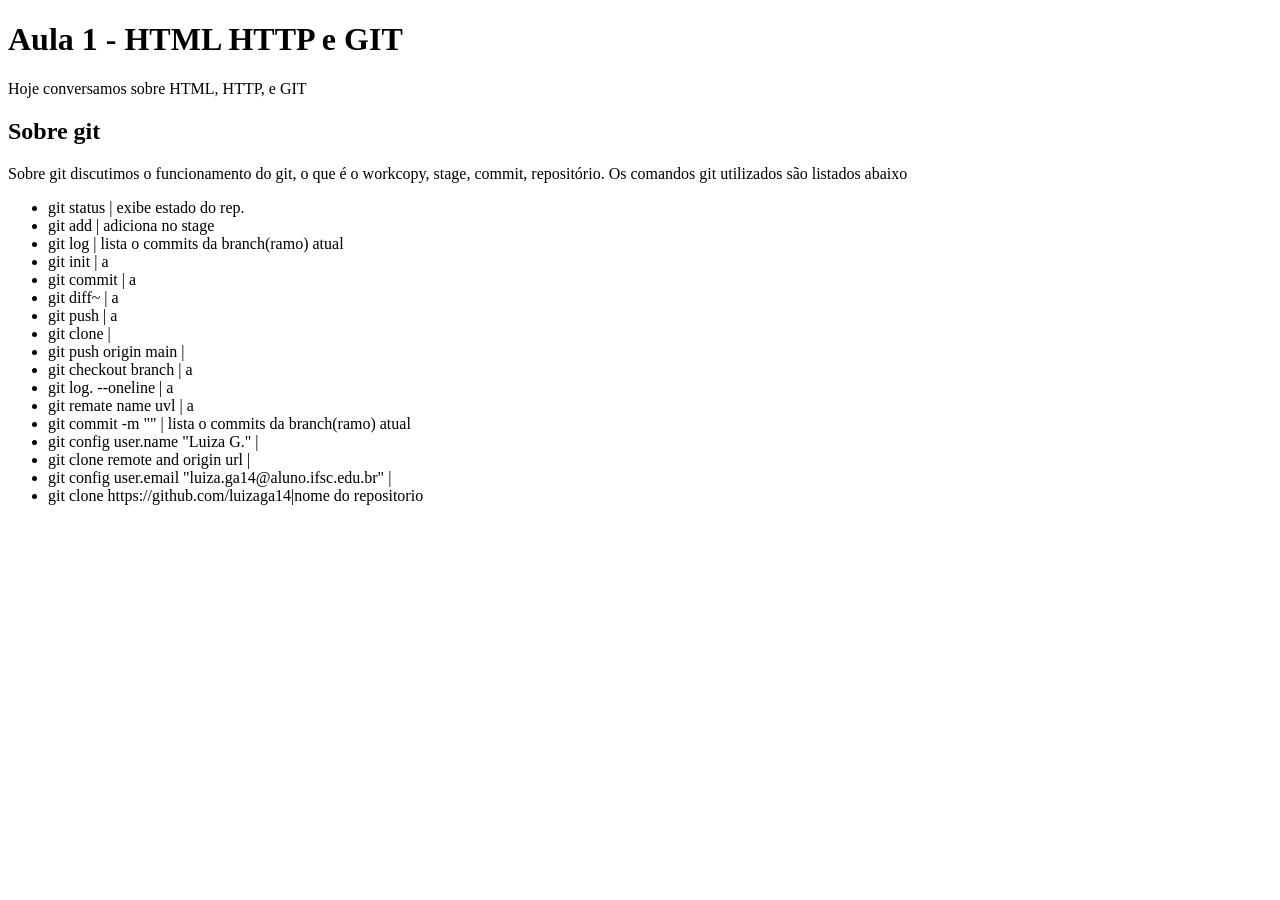
<file: index.html>
<!DOCTYPE html>
<html>
    <head>
    <title>Aula 1</title>
    </head>
    <body>
        <h1>Aula 1 - HTML HTTP e GIT</h1>
        <p>Hoje conversamos sobre HTML, HTTP, e GIT</p>
        <h2>Sobre git</h2>
        <p>Sobre git discutimos o funcionamento do git, o que é o workcopy, stage, commit, repositório. Os comandos git utilizados são listados abaixo</p>

        <ul> 
            <li>git status    | exibe estado do rep.</li>
            <li>git add       | adiciona no stage </li>
            <li>git log       | lista o commits da branch(ramo) atual</li>
            <li>git init      |  a</li>
            <li>git commit    |  a</li>
            <li>git diff~     |  a</li>
            <li>git push      |  a</li>
            <li>git clone     | </li>
            <li>git push origin main | </li>
            <li>git checkout branch  |  a</li>
            <li>git log. --oneline   |  a</li> 
            <li>git remate name uvl  |  a</li>
            <li>git commit -m ""     | lista o commits da branch(ramo) atual</li>
            <li>git config user.name "Luiza G."   | </li>
            <li>git clone remote and origin url   | </li>
            <li>git config user.email "luiza.ga14@aluno.ifsc.edu.br" | </li>
            <li>git clone  https://github.com/luizaga14|nome do repositorio </li>
        </ul>
    </body>
    <body>
        <!-- comentário em html-->
        <!-- tag é um marcado HTML para declarar um elemento 
         no documento,o HTML é uma linguagem e marcação, não 
         possui variáveis ou estruturas decontrole -->
    </body>
</html>
</file>
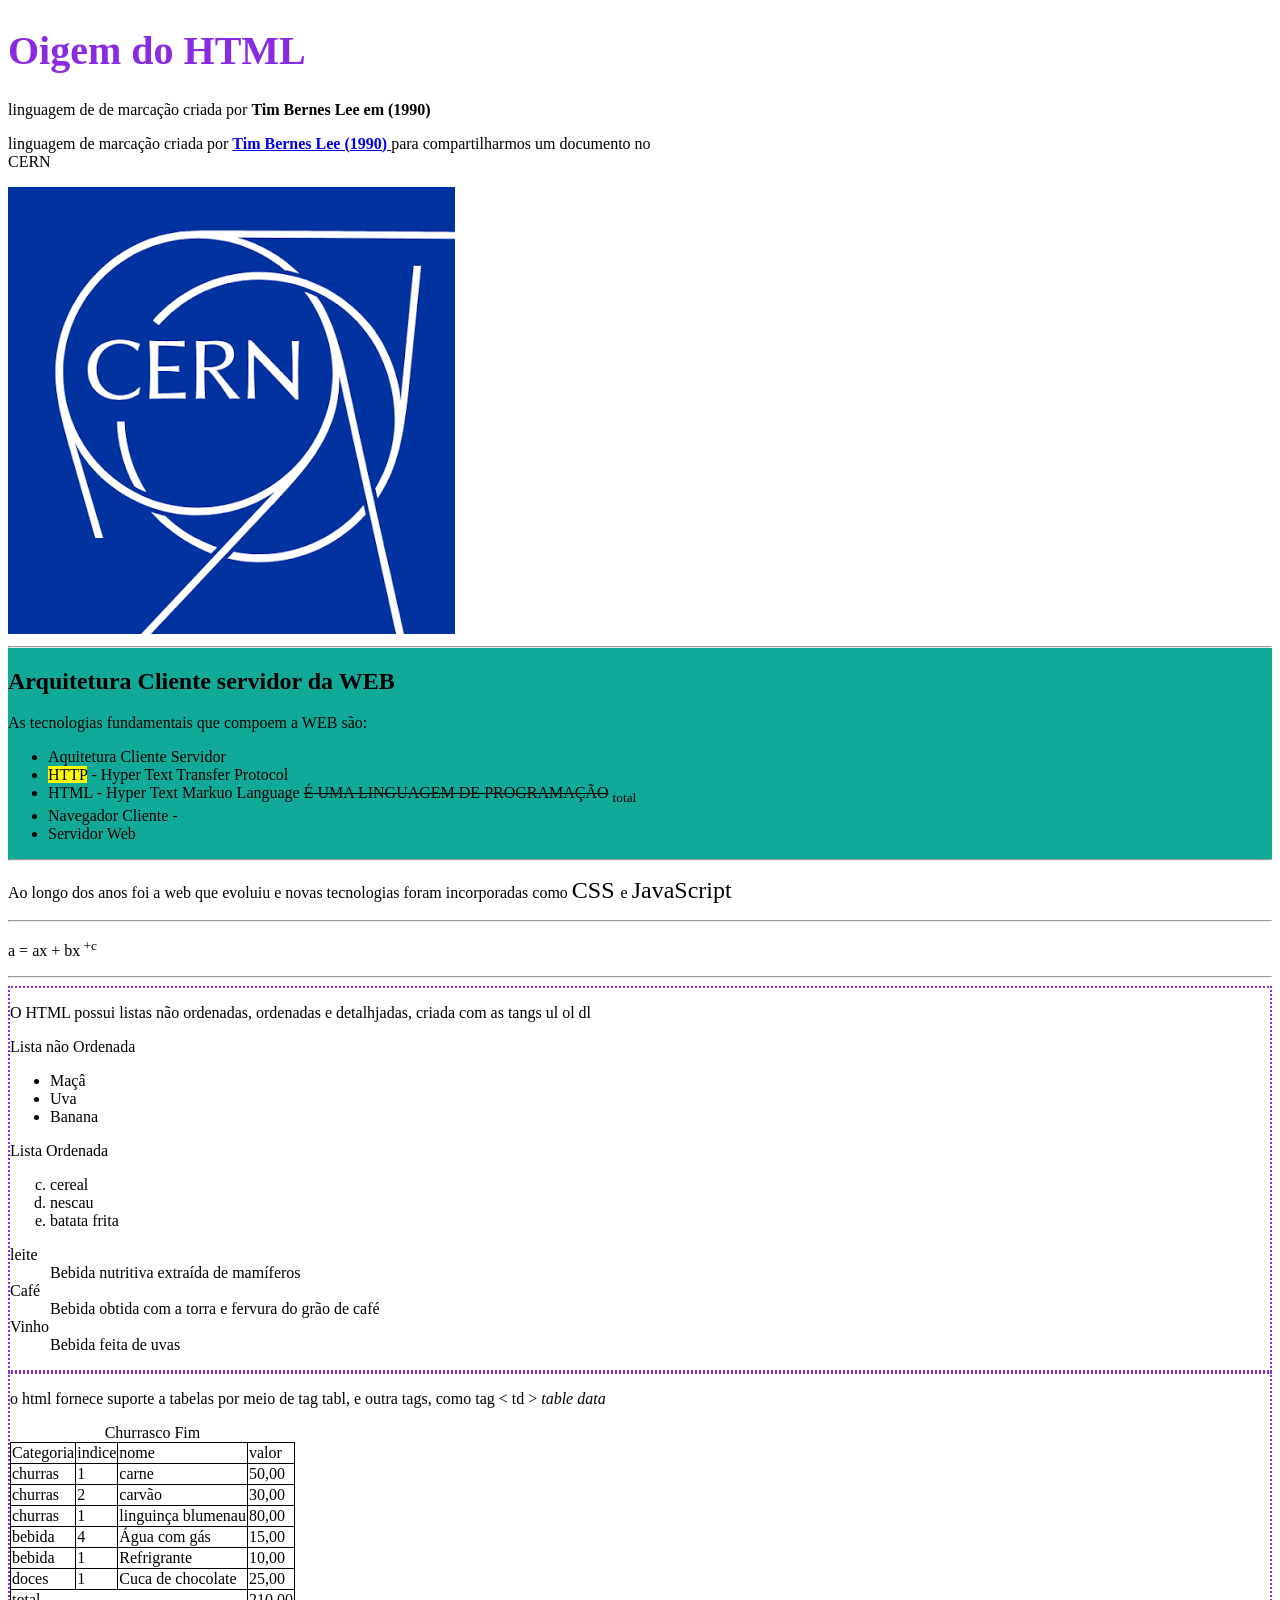
<file: html.html>
<!DOCTYPE html>
<html lang="en">
<head>
    <meta charset="UTF-8">
    <meta name="viewport" content="width=device-width, initial-scale=1.0">
    <title>Linguagem HTML</title>
    <style>
        h1{ color: blueviolet;}
        h1{ font-size: 2.5em}
        span{font-size: 1.5em;}
        section{
            border: 2px dotted blueviolet;;
        }
        div{
            background-color: #1a9;
        }
        table, td{border: 1px solid black;
            border-collapse: collapse;
        }
    </style>
</head>
<body>
    <h1> Oigem do HTML</h1>
    <p> linguagem de de marcação criada por 
        <strong> Tim Bernes Lee em (1990) </strong> 
    </p>
    <p> linguagem de marcação criada por 
        <a href="https://pt.wikipedia.org/wiki/Tim_Bernes-Lee">
        <strong> Tim Bernes Lee (1990)</strong>
    </a>
        para compartilharmos um documento no <br>CERN
    </p>
        <img draggable src="cern.png">
        <git add src = "cern.png">
    
    <div>
        <hr>
        
    <h2> Arquitetura Cliente servidor da WEB </h2>
    <p> As tecnologias fundamentais que compoem a WEB são: </p>
    <ul>
        <li> Aquitetura Cliente Servidor </li>
        <Li> <mark> HTTP</mark> - Hyper Text Transfer Protocol </Li>
        <li> HTML - Hyper Text Markuo Language <DEL> É UMA LINGUAGEM DE PROGRAMAÇÃO</DEL> <sub> total</sub></li>
        <li> Navegador Cliente - </li>  
        <li> Servidor Web </li>
    </ul>

     <hr>
    </div>

    <p> Ao longo dos anos foi a web que evoluiu e novas
     tecnologias foram incorporadas como <span> CSS </span> e <span> JavaScript </span> </p>

      <hr>

      <p> a = ax + bx<sup> +c</sup></p>
      <hr>

      <section id ="listas">

         <p>
            O HTML possui listas não ordenadas, ordenadas e detalhjadas, criada com as tangs ul ol dl
        </p>

        <p>Lista não Ordenada</p>
        <ul>
            <li>Maçâ</li>
            <li>Uva</li>
            <li>Banana</li>
        </ul>

        <p>Lista Ordenada</p>
        <ol type = "a" start = "3">
            <li>cereal</li>
            <li>nescau</li>
            <li>batata frita</li>
        </ol>

        <dl>
            <dt>leite</dt>
            <dd>Bebida nutritiva extraída de mamíferos</dd>

            <dt>Café</dt>
            <dd>Bebida obtida com a torra e fervura do grão de café</dd>

            <dt>Vinho</dt>
            <dd>Bebida feita de uvas</dd>
        </dl>
      </section>
      <section id = "tabelas">
        <p> o html fornece suporte a tabelas por meio de tag tabl, 
        e outra tags, como tag &lt td &gt <i> table data </i></p>
        <table> 
            <caption> Churrasco Fim</caption>
            <tr>
                <td>Categoria </td>
                <td>indice </td>
                <td>nome </td>
                <td>valor </td>
            </tr>
            <tr>
                <td>churras</td>
                <td>1</td>
                <td>carne</td>
                <td>50,00</td>
            </tr>
            <tr>
                <td>churras</td>
                <td>2</td>
                <td>carvão</td>
                <td>30,00</td>
            </tr>
            <tr>
                <td>churras</td>
                <td>1</td>
                <td>linguinça blumenau </td>
                <td>80,00</td>
            </tr>
            <tr>
                <td>bebida</td>
                <td>4</td>
                <td>Água com gás</td>
                <td>15,00</td>
            </tr>
            <tr>
                <td>bebida</td>
                <td>1</td>
                <td>Refrigrante</td>
                <td>10,00</td>
            </tr>
            <tr>
                <td>doces</td>
                <td>1</td>
                <td>Cuca de chocolate </td>
                <td>25,00</td>
            </tr>
            <tr>
                <td colspan = "3">total</td>
                <td>210,00</td>
            </tr>
            
        </table>
      </section>
</body>
</html>
</file>
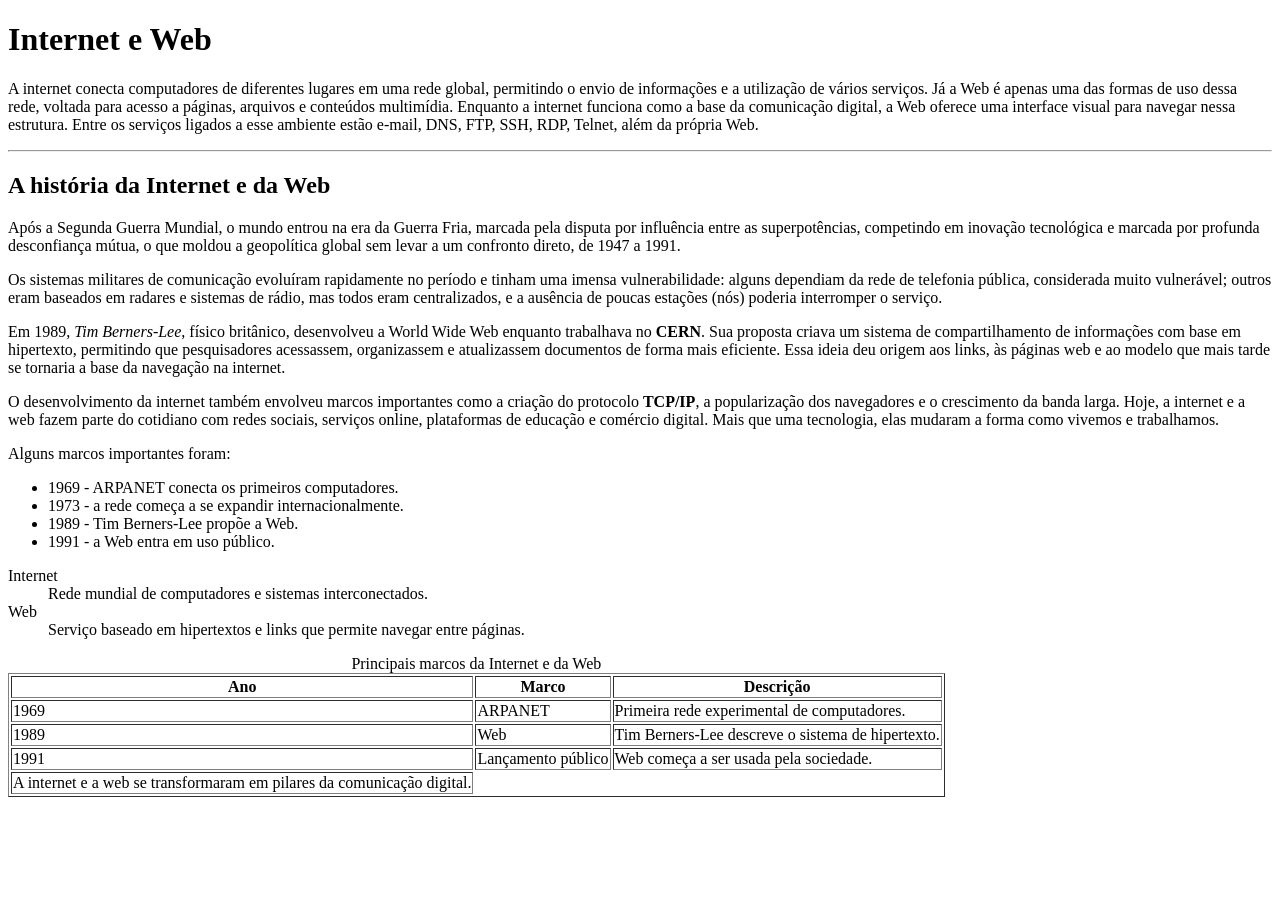
<file: ppi1_lista1/1.html>
<!DOCTYPE html>
<html lang="pt-BR">
<head>
    <meta charset="UTF-8">
    <meta name="viewport" content="width=device-width, initial-scale=1.0">
    <title>Internet e Web</title>
</head>
<body>
    <!--Autor: Luiza | Data: 29/09/2026-->

    <div>
        <h1>Internet e Web</h1>
        <p>
            A internet conecta computadores de diferentes lugares em uma rede global, permitindo o envio de informações e a utilização de vários serviços.
            Já a Web é apenas uma das formas de uso dessa rede, voltada para acesso a páginas, arquivos e conteúdos multimídia.
            Enquanto a internet funciona como a base da comunicação digital, a Web oferece uma interface visual para navegar nessa estrutura.
            Entre os serviços ligados a esse ambiente estão e-mail, DNS, FTP, SSH, RDP, Telnet, além da própria Web.
        </p>
    </div>

    <hr>

    <div>
        <h2>A história da Internet e da Web</h2>
        <p>
            Após a Segunda Guerra Mundial, o mundo entrou na era da Guerra Fria, marcada pela disputa por influência entre as superpotências,
            competindo em inovação tecnológica e marcada por profunda desconfiança mútua, o que moldou a geopolítica global sem levar a um
            confronto direto, de 1947 a 1991.
        </p>

        <p>
            Os sistemas militares de comunicação evoluíram rapidamente no período e tinham uma imensa vulnerabilidade: alguns dependiam da
            rede de telefonia pública, considerada muito vulnerável; outros eram baseados em radares e sistemas de rádio, mas todos eram
            centralizados, e a ausência de poucas estações (nós) poderia interromper o serviço.
        </p>

        <p>
            Em 1989, <i>Tim Berners-Lee</i>, físico britânico, desenvolveu a World Wide Web enquanto trabalhava no <strong>CERN</strong>.
            Sua proposta criava um sistema de compartilhamento de informações com base em hipertexto, permitindo que pesquisadores acessassem,
            organizassem e atualizassem documentos de forma mais eficiente. Essa ideia deu origem aos links, às páginas web e ao modelo que
            mais tarde se tornaria a base da navegação na internet.
        </p>

        <p>
            O desenvolvimento da internet também envolveu marcos importantes como a criação do protocolo <strong>TCP/IP</strong>, a popularização
            dos navegadores e o crescimento da banda larga. Hoje, a internet e a web fazem parte do cotidiano com redes sociais, serviços online,
            plataformas de educação e comércio digital. Mais que uma tecnologia, elas mudaram a forma como vivemos e trabalhamos.
        </p>

        <p>
            Alguns marcos importantes foram:<br>
        </p>
        <ul>
            <li>1969 - ARPANET conecta os primeiros computadores.</li>
            <li>1973 - a rede começa a se expandir internacionalmente.</li>
            <li>1989 - Tim Berners-Lee propõe a Web.</li>
            <li>1991 - a Web entra em uso público.</li>
        </ul>

        <dl>
            <dt>Internet</dt>
            <dd>Rede mundial de computadores e sistemas interconectados.</dd>
            <dt>Web</dt>
            <dd>Serviço baseado em hipertextos e links que permite navegar entre páginas.</dd>
        </dl>

        <table border="1">
            <caption>Principais marcos da Internet e da Web</caption>
            <thead>
                <tr>
                    <th>Ano</th>
                    <th>Marco</th>
                    <th>Descrição</th>
                </tr>
            </thead>
            <tbody>
                <tr>
                    <td>1969</td>
                    <td>ARPANET</td>
                    <td>Primeira rede experimental de computadores.</td>
                </tr>
                <tr>
                    <td>1989</td>
                    <td>Web</td>
                    <td>Tim Berners-Lee descreve o sistema de hipertexto.</td>
                </tr>
                <tr>
                    <td>1991</td>
                    <td>Lançamento público</td>
                    <td>Web começa a ser usada pela sociedade.</td>
                </tr>
            </tbody>
            <tfoot>
                <tr>
                    <td>A internet e a web se transformaram em pilares da comunicação digital.</td>
                </tr>
            </tfoot>
        </table>
    </div>
</body>
</html>
</file>
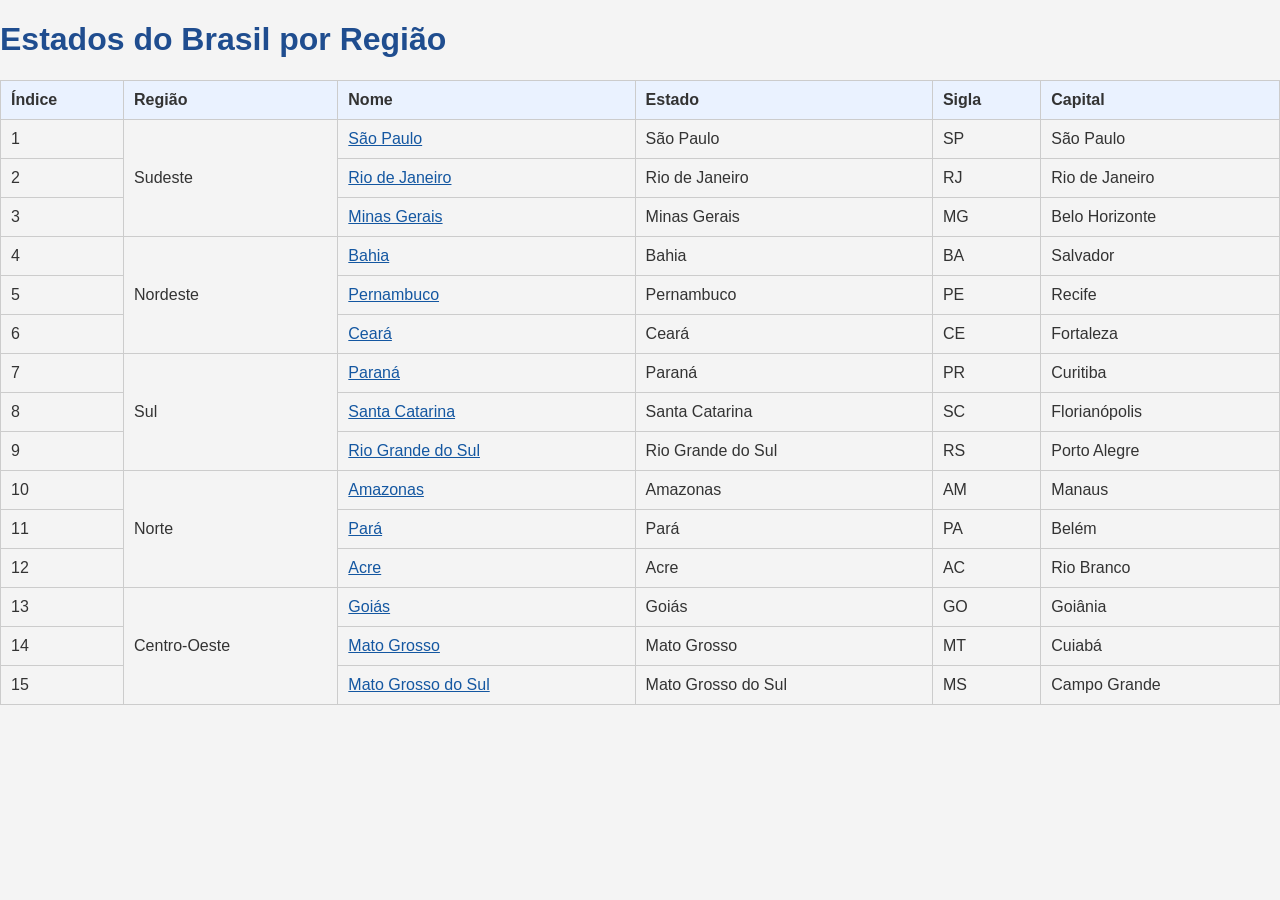
<file: ppi1_lista1/3_tabela_uf.html>
<!DOCTYPE html>
<html lang="pt-BR">
<head>
    <meta charset="UTF-8">
    <meta name="viewport" content="width=device-width, initial-scale=1.0">
    <title>Estados do Brasil</title>
    <link rel="stylesheet" href="style.css">
</head>
<body>
    <h1>Estados do Brasil por Região</h1>

    <table border="1" cellpadding="8" cellspacing="0">
        <thead>
            <tr>
                <th>Índice</th>
                <th>Região</th>
                <th>Nome</th>
                <th>Estado</th>
                <th>Sigla</th>
                <th>Capital</th>
            </tr>
        </thead>

        <tbody>
            <tr>
                <td>1</td>
                <td rowspan="3">Sudeste</td>
                <td><a href="https://pt.wikipedia.org/wiki/S%C3%A3o_Paulo_(estado)" target="_blank">São Paulo</a></td>
                <td>São Paulo</td>
                <td>SP</td>
                <td>São Paulo</td>
            </tr>
            <tr>
                <td>2</td>
                <td><a href="https://pt.wikipedia.org/wiki/Rio_de_Janeiro_(estado)" target="_blank">Rio de Janeiro</a></td>
                <td>Rio de Janeiro</td>
                <td>RJ</td>
                <td>Rio de Janeiro</td>
            </tr>
            <tr>
                <td>3</td>
                <td><a href="https://pt.wikipedia.org/wiki/Minas_Gerais" target="_blank">Minas Gerais</a></td>
                <td>Minas Gerais</td>
                <td>MG</td>
                <td>Belo Horizonte</td>
            </tr>

            <tr>
                <td>4</td>
                <td rowspan="3">Nordeste</td>
                <td><a href="https://pt.wikipedia.org/wiki/Bahia" target="_blank">Bahia</a></td>
                <td>Bahia</td>
                <td>BA</td>
                <td>Salvador</td>
            </tr>
            <tr>
                <td>5</td>
                <td><a href="https://pt.wikipedia.org/wiki/Pernambuco" target="_blank">Pernambuco</a></td>
                <td>Pernambuco</td>
                <td>PE</td>
                <td>Recife</td>
            </tr>
            <tr>
                <td>6</td>
                <td><a href="https://pt.wikipedia.org/wiki/Cear%C3%A1" target="_blank">Ceará</a></td>
                <td>Ceará</td>
                <td>CE</td>
                <td>Fortaleza</td>
            </tr>

            <tr>
                <td>7</td>
                <td rowspan="3">Sul</td>
                <td><a href="https://pt.wikipedia.org/wiki/Paran%C3%A1" target="_blank">Paraná</a></td>
                <td>Paraná</td>
                <td>PR</td>
                <td>Curitiba</td>
            </tr>
            <tr>
                <td>8</td>
                <td><a href="https://pt.wikipedia.org/wiki/Santa_Catarina" target="_blank">Santa Catarina</a></td>
                <td>Santa Catarina</td>
                <td>SC</td>
                <td>Florianópolis</td>
            </tr>
            <tr>
                <td>9</td>
                <td><a href="https://pt.wikipedia.org/wiki/Rio_Grande_do_Sul" target="_blank">Rio Grande do Sul</a></td>
                <td>Rio Grande do Sul</td>
                <td>RS</td>
                <td>Porto Alegre</td>
            </tr>

            <tr>
                <td>10</td>
                <td rowspan="3">Norte</td>
                <td><a href="https://pt.wikipedia.org/wiki/Amazonas" target="_blank">Amazonas</a></td>
                <td>Amazonas</td>
                <td>AM</td>
                <td>Manaus</td>
            </tr>
            <tr>
                <td>11</td>
                <td><a href="https://pt.wikipedia.org/wiki/Par%C3%A1" target="_blank">Pará</a></td>
                <td>Pará</td>
                <td>PA</td>
                <td>Belém</td>
            </tr>
            <tr>
                <td>12</td>
                <td><a href="https://pt.wikipedia.org/wiki/Acre" target="_blank">Acre</a></td>
                <td>Acre</td>
                <td>AC</td>
                <td>Rio Branco</td>
            </tr>

            <tr>
                <td>13</td>
                <td rowspan="3">Centro-Oeste</td>
                <td><a href="https://pt.wikipedia.org/wiki/Goi%C3%A1s" target="_blank">Goiás</a></td>
                <td>Goiás</td>
                <td>GO</td>
                <td>Goiânia</td>
            </tr>
            <tr>
                <td>14</td>
                <td><a href="https://pt.wikipedia.org/wiki/Mato_Grosso" target="_blank">Mato Grosso</a></td>
                <td>Mato Grosso</td>
                <td>MT</td>
                <td>Cuiabá</td>
            </tr>
            <tr>
                <td>15</td>
                <td><a href="https://pt.wikipedia.org/wiki/Mato_Grosso_do_Sul" target="_blank">Mato Grosso do Sul</a></td>
                <td>Mato Grosso do Sul</td>
                <td>MS</td>
                <td>Campo Grande</td>
            </tr>
        </tbody>
    </table>
</body>
</html>
</file>
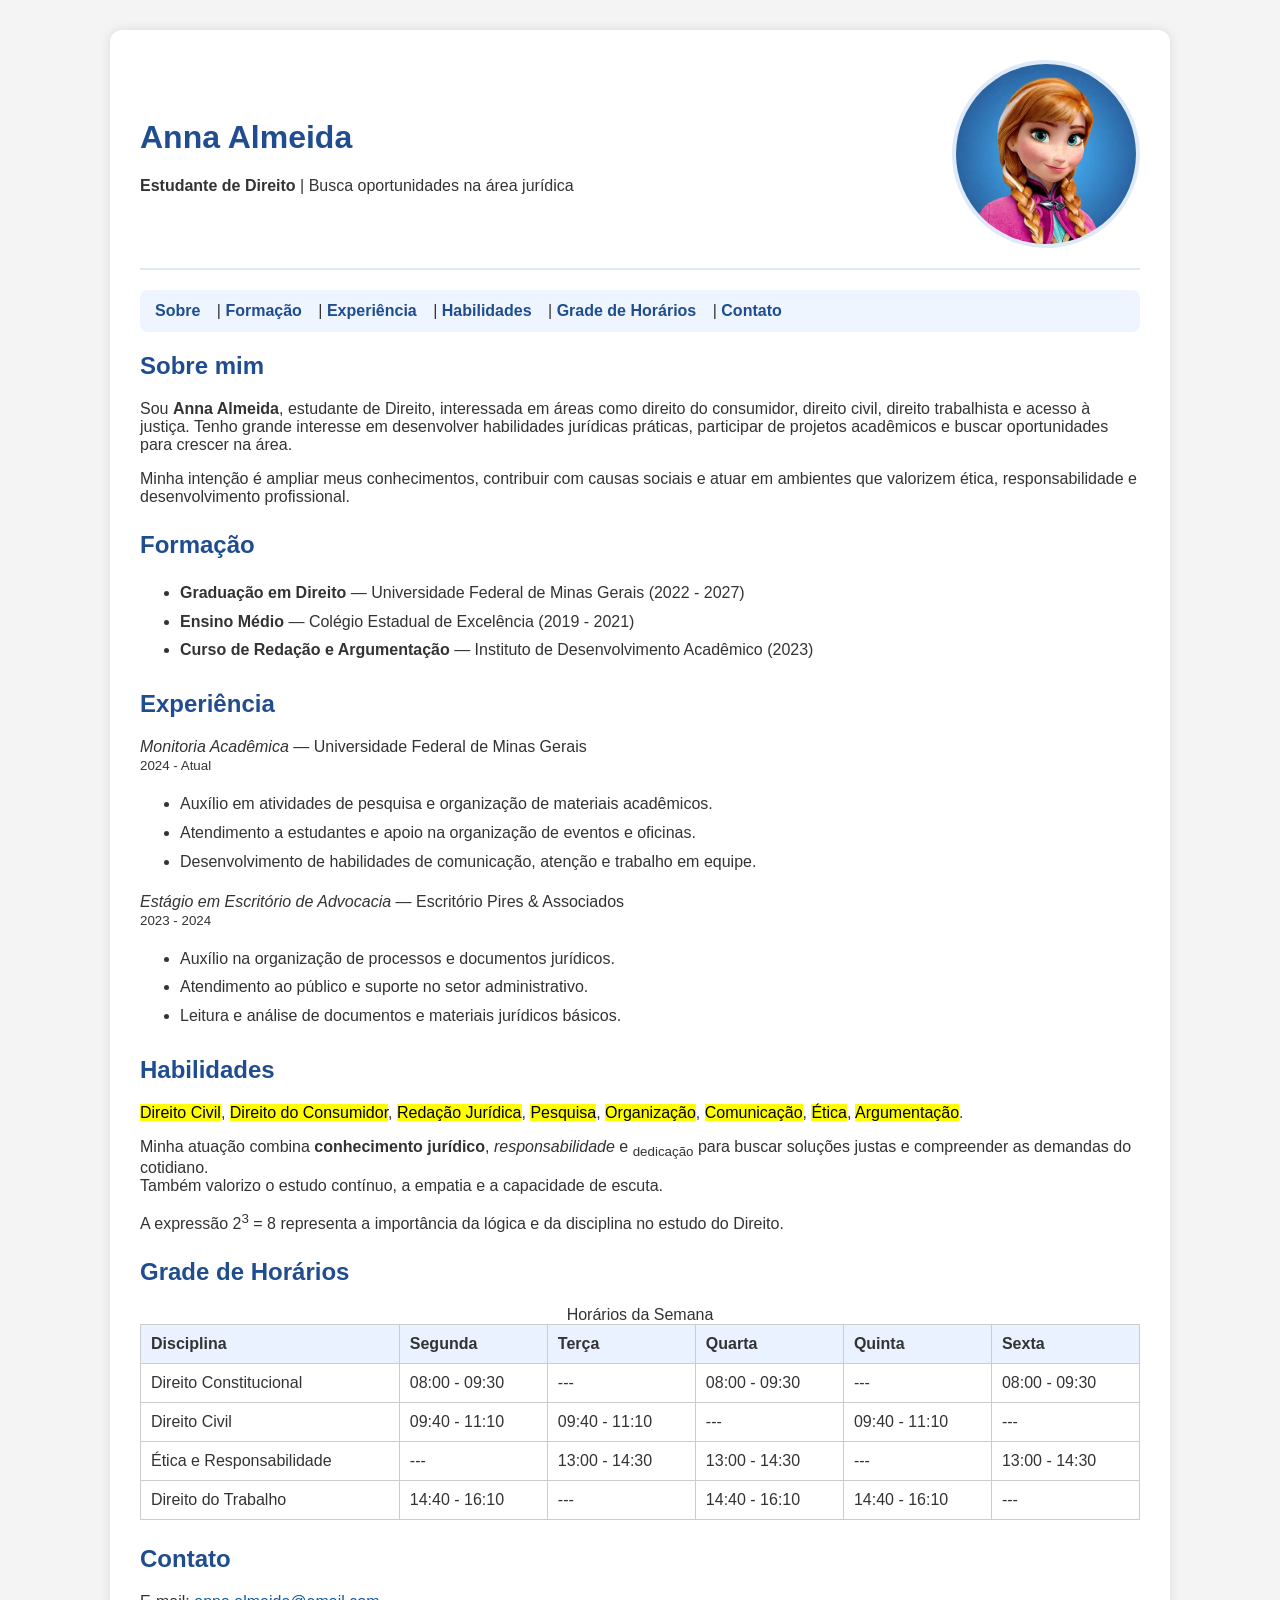
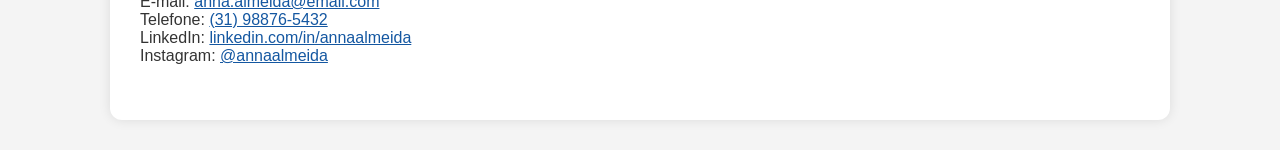
<file: ppi1_lista1/4_curriculo.html>
<!DOCTYPE html>
<html lang="pt-BR">
<head>
    <meta charset="UTF-8">
    <meta name="viewport" content="width=device-width, initial-scale=1.0">
    <title>Currículo de Ana Souza</title>
    <link rel="stylesheet" href="style.css">
</head>
<body>
    <div class="container">
        <header class="topo">
            <div>
                <h1>Anna Almeida</h1>
                <p><strong>Estudante de Direito</strong> | Busca oportunidades na área jurídica</p>
            </div>
            <img src="anna.jpg" alt="Estudante de Direito" width="150" height="150">
        </header>

        <div class="menu">
            <a href="#sobre">Sobre</a> |
            <a href="#formacao">Formação</a> |
            <a href="#experiencia">Experiência</a> |
            <a href="#habilidades">Habilidades</a> |
            <a href="#horarios">Grade de Horários</a> |
            <a href="#contato">Contato</a>
        </div>

        <section id="sobre">
            <h2>Sobre mim</h2>
            <p>
                Sou <strong>Anna Almeida</strong>, estudante de Direito, interessada em áreas como direito do consumidor,
                direito civil, direito trabalhista e acesso à justiça. Tenho grande interesse em desenvolver habilidades
                jurídicas práticas, participar de projetos acadêmicos e buscar oportunidades para crescer na área.
            </p>
            <p>
                Minha intenção é ampliar meus conhecimentos, contribuir com causas sociais e atuar em ambientes que
                valorizem ética, responsabilidade e desenvolvimento profissional.
            </p>
        </section>

        <section id="formacao">
            <h2>Formação</h2>
            <ul>
                <li><strong>Graduação em Direito</strong> — Universidade Federal de Minas Gerais (2022 - 2027)</li>
                <li><strong>Ensino Médio</strong> — Colégio Estadual de Excelência (2019 - 2021)</li>
                <li><strong>Curso de Redação e Argumentação</strong> — Instituto de Desenvolvimento Acadêmico (2023)</li>
            </ul>
        </section>

        <section id="experiencia">
            <h2>Experiência</h2>
            <p>
                <em>Monitoria Acadêmica</em> — Universidade Federal de Minas Gerais<br>
                <small>2024 - Atual</small>
            </p>
            <ul>
                <li>Auxílio em atividades de pesquisa e organização de materiais acadêmicos.</li>
                <li>Atendimento a estudantes e apoio na organização de eventos e oficinas.</li>
                <li>Desenvolvimento de habilidades de comunicação, atenção e trabalho em equipe.</li>
            </ul>

            <p>
                <em>Estágio em Escritório de Advocacia</em> — Escritório Pires & Associados<br>
                <small>2023 - 2024</small>
            </p>
            <ul>
                <li>Auxílio na organização de processos e documentos jurídicos.</li>
                <li>Atendimento ao público e suporte no setor administrativo.</li>
                <li>Leitura e análise de documentos e materiais jurídicos básicos.</li>
            </ul>
        </section>

        <section id="habilidades">
            <h2>Habilidades</h2>
            <p>
                <mark>Direito Civil</mark>, <mark>Direito do Consumidor</mark>, <mark>Redação Jurídica</mark>, <mark>Pesquisa</mark>,
                <mark>Organização</mark>, <mark>Comunicação</mark>, <mark>Ética</mark>, <mark>Argumentação</mark>.
            </p>

            <p>
                Minha atuação combina <strong>conhecimento jurídico</strong>, <em>responsabilidade</em> e <sub>dedicação</sub>
                para buscar soluções justas e compreender as demandas do cotidiano.<br>
                Também valorizo o estudo contínuo, a empatia e a capacidade de escuta.
            </p>

            <p>
                A expressão 2<sup>3</sup> = 8 representa a importância da lógica e da disciplina no estudo do Direito.
            </p>
        </section>

        <section id="horarios">
            <h2>Grade de Horários</h2>
            <table>
                <caption>Horários da Semana</caption>
                <thead>
                    <tr>
                        <th>Disciplina</th>
                        <th>Segunda</th>
                        <th>Terça</th>
                        <th>Quarta</th>
                        <th>Quinta</th>
                        <th>Sexta</th>
                    </tr>
                </thead>
                <tbody>
                    <tr>
                        <td>Direito Constitucional</td>
                        <td>08:00 - 09:30</td>
                        <td>---</td>
                        <td>08:00 - 09:30</td>
                        <td>---</td>
                        <td>08:00 - 09:30</td>
                    </tr>
                    <tr>
                        <td>Direito Civil</td>
                        <td>09:40 - 11:10</td>
                        <td>09:40 - 11:10</td>
                        <td>---</td>
                        <td>09:40 - 11:10</td>
                        <td>---</td>
                    </tr>
                    <tr>
                        <td>Ética e Responsabilidade</td>
                        <td>---</td>
                        <td>13:00 - 14:30</td>
                        <td>13:00 - 14:30</td>
                        <td>---</td>
                        <td>13:00 - 14:30</td>
                    </tr>
                    <tr>
                        <td>Direito do Trabalho</td>
                        <td>14:40 - 16:10</td>
                        <td>---</td>
                        <td>14:40 - 16:10</td>
                        <td>14:40 - 16:10</td>
                        <td>---</td>
                    </tr>
                </tbody>
            </table>
        </section>

        <section id="contato">
            <h2>Contato</h2>
            <p>
                E-mail: <a href="mailto:anna.almeida@email.com">anna.almeida@email.com</a><br>
                Telefone: <a href="tel:(31) 98876-5432">(31) 98876-5432</a><br>
                LinkedIn: <a href="https://www.linkedin.com" target="_blank">linkedin.com/in/annaalmeida</a><br>
                Instagram: <a href="https://www.instagram.com" target="_blank">@annaalmeida</a>
            </p>
        </section>
    </div>
</body>
</html>
</file>
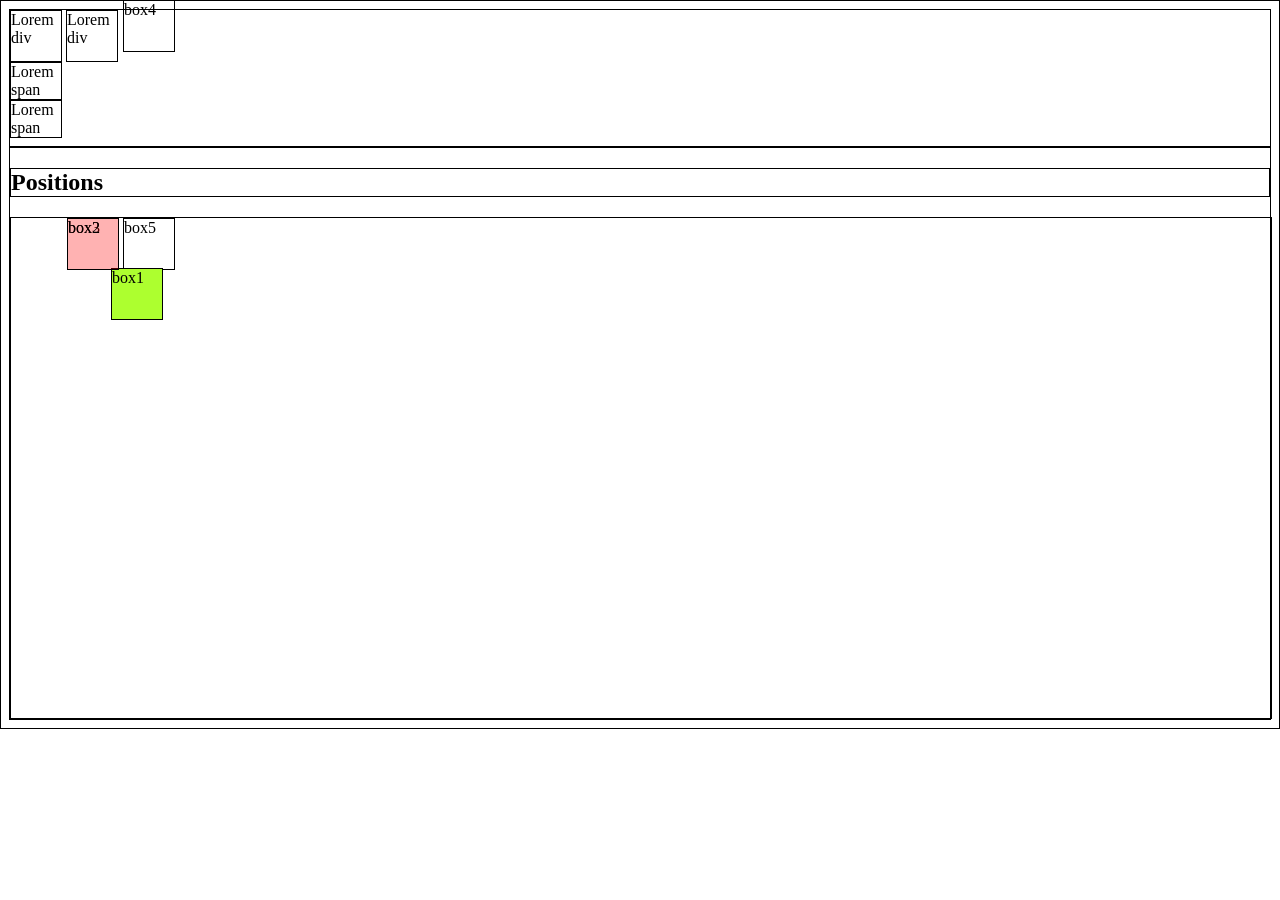
<file: Programa/display.html>
<!DOCTYPE html>
<html lang="eng">
<head>
    <style>
    *{border: 1px solid black}    
    div{display:inline-block;
    height: 50px;
    width: 50px;
    }
    p{
        display: none;
    }
    span{
        display: block;
        width: 50px;
    }
    #container{
        width: 100%;
        height: 500px;
    }
    .box{display: inline-block;}
    #box1{
        background-color: greenyellow;
        position: relative;
        top: 50px;
        left: 100px;
    }

    #box2{
        background-color: rgba(255, 0, 0, 0.3);
        position: fixed;
        z-index: 3;
    }
    #box4{
        position: absolute;
        top: 0px;
    }
    </style>
</head>
<body>
    <div> Lorem div</div>
    <div> Lorem div</div>
    <p>Lorem</p>
    <p>Lorem</p>
    <span>Lorem span</span>
    <span>Lorem span</span>
    <hr>
    <h2>Positions </h2>
    <div id="container">
        <div class="box" id="box1">box1</div>
        <div class="box" id="box2">box2</div>
        <div class="box" id="box3">box3</div>
        <div class="box" id="box4">box4</div>
        <div class="box" id="box5">box5</div>

    </div>

</body>
</html>
</file>
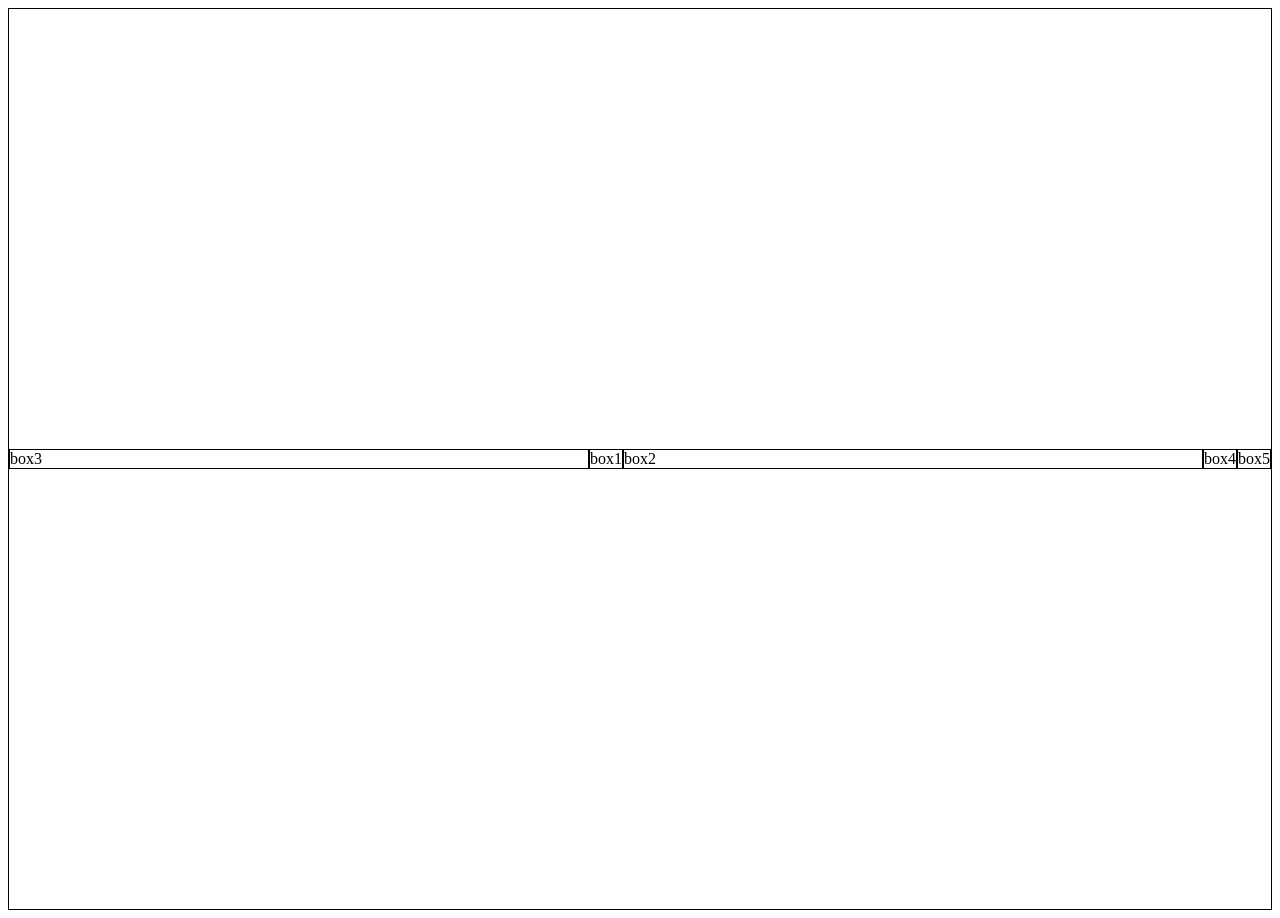
<file: Programa/flex.html>
<!DOCTYPE html>
<html lang="en">
<head>
    <meta charset="UTF-8">
    <meta name="viewport" content="width=device-width, initial-scale=1.0">
    <title>Document</title>
    <style>
        .box, .container{border: 1px solid black;}
        .container{
        display: flex;
        justify-content: space-around; 
        flex-direction: row;
        align-items: center;
        height: 100vh;
        }
        #box3{order: -1;
            flex-grow: 1;
        }
        #box2{flex-grow: 1;
        }
    </style>
</head>
 <!-- justify-content      justificação de texto: center(centro), space-around(), space-between(), space-evelyn()-->
 <!-- flex-direction       justificação de texto: colum(sla), row(), row-reverse(), sla-sla()-->
<body>
    <div class="container">
        <div class="box" id="box1">box1</div>
        <div class="box" id="box2">box2</div>
        <div class="box" id="box3">box3</div>
        <div class="box" id="box4">box4</div>
        <div class="box" id="box5">box5</div>
    </div>
</body>
</html>
</file>
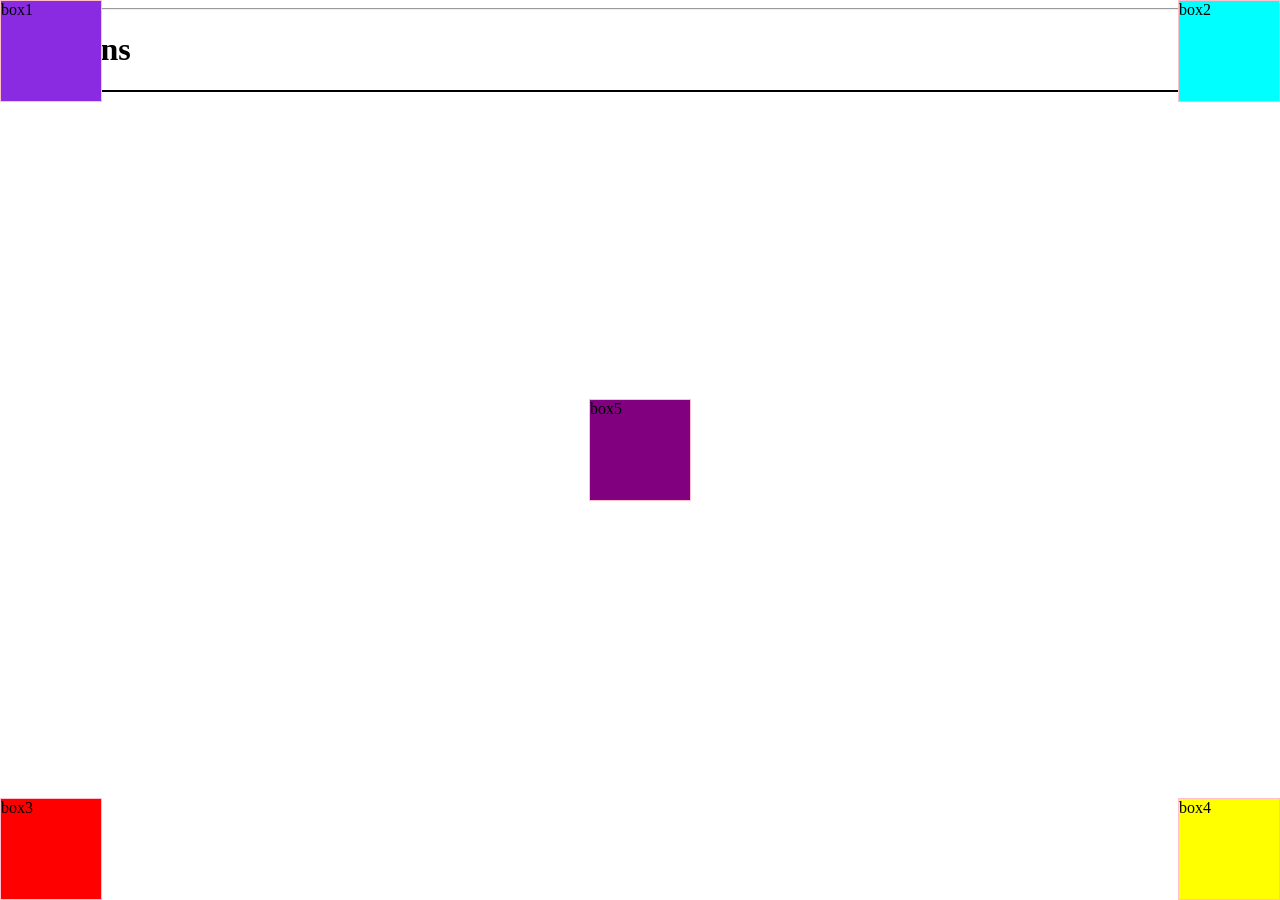
<file: Programa/remember.html>
<!DOCTYPE html>
<html lang="eng">
<head>
    <style>
        div{border:1px solid black}
        .box{border:1px solid pink; 
            display: inline-block;
            width: 100px;
            height: 100px;
        }
        #box1{background-color:blueviolet;
        position: fixed;
        top: 0px;
        left: 0px;
        }
        #box2{background-color:aqua;
        position: fixed;
        top: 0px;
        right: 0px
        }
        #box3{background-color:red;
        position: fixed;
        bottom: 0px;
        left: 0px
        }
        #box4{background-color:yellow;
        position: absolute;
        bottom: 0px;
        right: 0px
        }
        #box5{background-color:purple;
        position: fixed;
        top: 50%;
        right: 50%;
        transform: translate(50%, -50%);
        }
    </style>
</head>
<body>
    <hr>
    <h1>Positions </h1>
    <div id="container">
        <div class="box" id="box1">box1</div>
        <div class="box" id="box2">box2</div>
        <div class="box" id="box3">box3</div>
        <div class="box" id="box4">box4</div>
        <div class="box" id="box5">box5</div>

    </div>
    <!--div.container>div#box$.box{bos$}*5 para fazer um container (como o de cima)-->

</body>
</html>
</file>
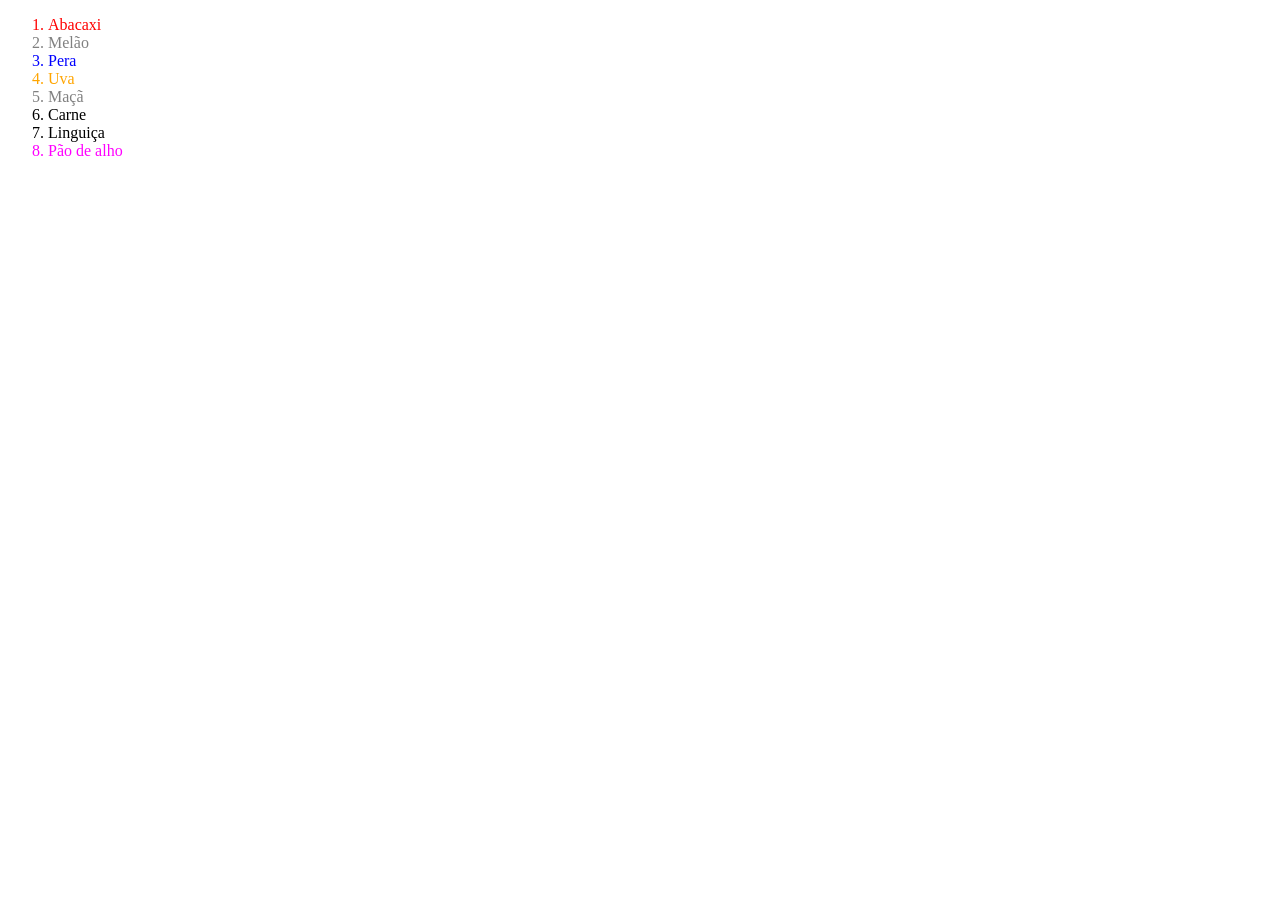
<file: Programa/Seletores.html>
<!DOCTYPE html>
<head>   
   <title>Exemplo especificidade de seletores</title>
   <style>
      /*regra 1*/ li{color:red;}
      /*regra 2*/ .churras{color:green;}
      /*regra 3*/ .fruta{color:gray}
      /*regra 4*/ li+li.churras{color: black;}
      /*regra 5*/ .churras[draggable="true"]{color: magenta;}
      /*regra 6*/ #lip1,#lip2,#lip3{color:blue}
      /*regra 7*/ #lip3.fruta{color:orange}
      /*regra 8*/ ol>li.churras#lip5{color:purple}
   </style>
</head>
<body>   
   <ol>
   <!--item 1--> <li id="lip0">Abacaxi</li>
   <!--item 2--> <li           class="fruta">Melão</li>
   <!--item 3--> <li id="lip2" class="fruta">Pera</li>
   <!--item 4--> <li id="lip3" class="fruta">Uva</li>
   <!--item 5--> <li id="lip4" class="fruta">Maçã</li>
   <!--item 6--> <li           class="churras">Carne</li>
   <!--item 7--> <li           class="churras">Linguiça</li>
   <!--item 8--> <li id="lip7" class="churras" draggable="true">Pão de alho</li>
   </ol>   
</body>
</html>
</file>
<file: ppi1_lista1/style.css>
body {
    font-family: Arial, sans-serif;
    margin: 0;
    background: #f4f4f4;
    color: #333;
}

h1, h2 {
    color: #1f4d8f;
}

.container {
    max-width: 1000px;
    margin: 30px auto;
    background: #fff;
    padding: 30px;
    border-radius: 12px;
    box-shadow: 0 0 12px rgba(0,0,0,0.1);
}

.topo {
    display: flex;
    align-items: center;
    justify-content: space-between;
    gap: 20px;
    border-bottom: 2px solid #dfeaf8;
    padding-bottom: 20px;
}

.topo img {
    width: 180px;
    height: 180px;
    object-fit: cover;
    border-radius: 50%;
    border: 4px solid #dfeaf8;
}

.menu {
    margin: 20px 0;
    padding: 12px 15px;
    background: #eef5ff;
    border-radius: 8px;
}

.menu a {
    color: #1f4d8f;
    text-decoration: none;
    margin-right: 12px;
    font-weight: bold;
}

.menu a:hover {
    color: #ff6600;
    text-decoration: underline;
}

section {
    margin-bottom: 25px;
}

ul {
    line-height: 1.8;
}

a {
    color: #1457a1;
}

a:hover {
    color: #ff6600;
}

table {
    width: 100%;
    border-collapse: collapse;
    margin-top: 15px;
}

th, td {
    border: 1px solid #ccc;
    padding: 10px;
    text-align: left;
}

th {
    background: #eaf2ff;
}

img {
    max-width: 100%;
    display: block;
}

button,
input,
select,
textarea {
    font: inherit;
}

button:hover {
    background: #ff6600;
    color: white;
}
</file>
